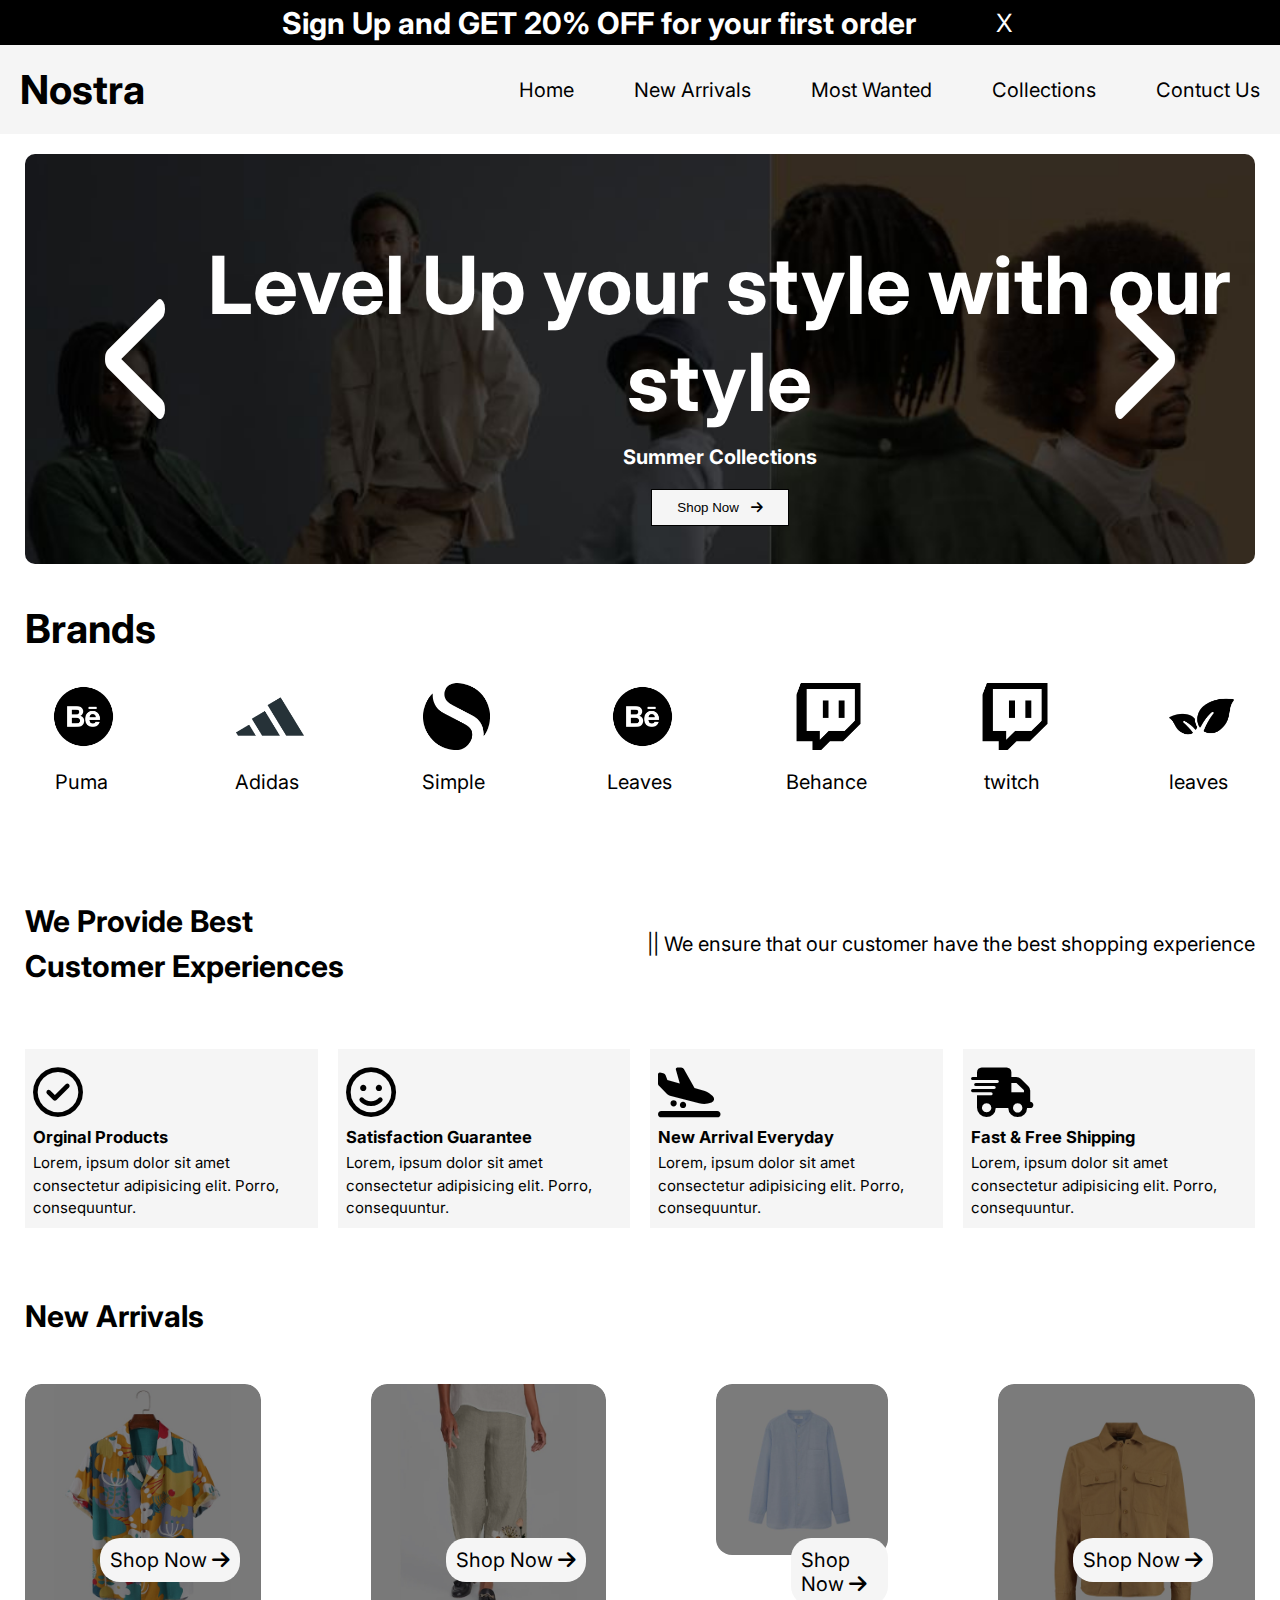
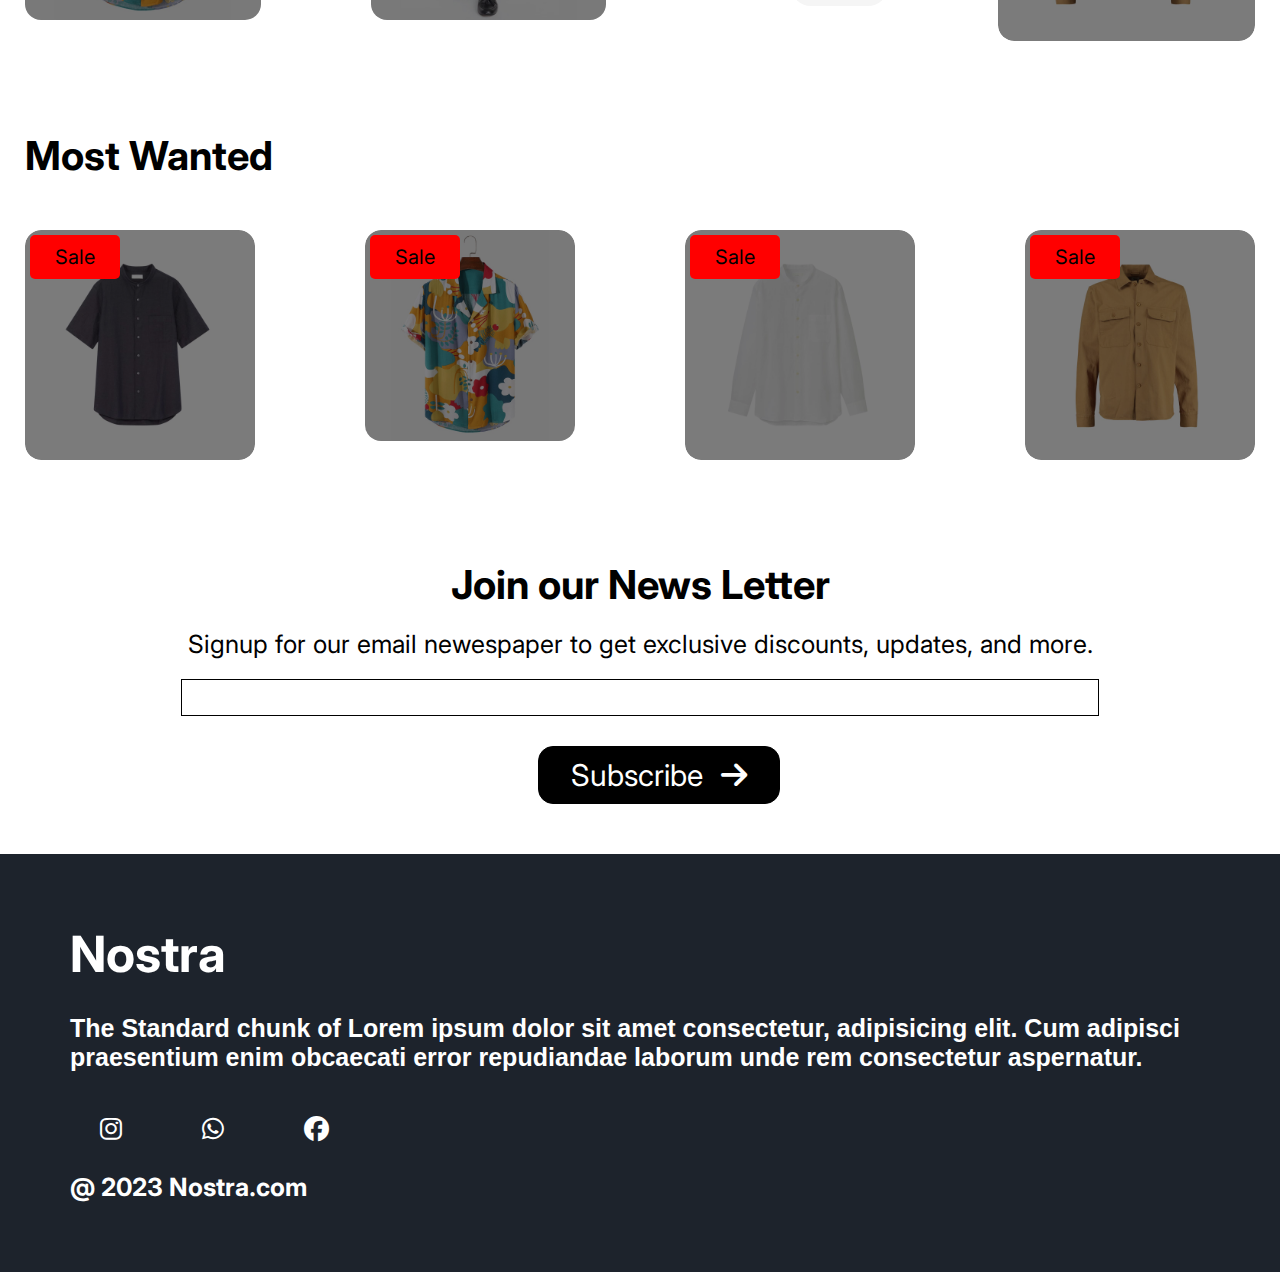
<file: index.html>
<!DOCTYPE html>                                                                                                                                                                                                                                   <!DOCTYPE html>
<html lang="en">

<head>
    <meta charset="UTF-8">
    <meta name="viewport" content="width=device-width, initial-scale=1.0">
    <title>Nostra</title>
    <link href="style.css" rel="stylesheet">
    <link href="https://fonts.googleapis.com/css2?family=Inter:wght@400;500;600;700&display=swap" rel="stylesheet">
    <link rel="stylesheet" href="https://cdnjs.cloudflare.com/ajax/libs/font-awesome/6.5.0/css/all.min.css">
</head>

<body>
    <div class="section-one_offerheading">
        <h2>Sign Up and GET 20% OFF for your first order</h2>
        <p id="closeOffer"  style="cursor:pointer;">X</p>
    </div>

    <nav class="section-two_navbar">
        <h1>Nostra</h1>
        <ul class="section-two_navlist">
            <li><a href="index.html">Home</a></li>
            <li><a href="#newarrivals">New Arrivals</a></li>
            <li><a href="#mostwanted">Most Wanted</a></li>
            <li><a href="collections.html">Collections</a></li>
            <li><a href="contact.html">Contuct Us</a></li>
        </ul>
    </nav>

    <div class="body-padding">

        <div class="section-two_sliderimg">

            <img src="./images/slider-one.jpg">
            <i class="fa-solid fa-less-than slider-arrow left-arrow"></i>
            <i class="fa-solid fa-greater-than slider-arrow right-arrow"></i>
            <div class="section-two_sliderpara">
                <h1>Level Up your style with our style</h1>
                <p>Summer Collections</p>
                <button>Shop Now <i class="fa-solid fa-arrow-right"></i></button>
            </div>
        </div>

        <div class="section-three_brandheading">
            <h1>Brands</h1>
            <div class="section-three_brandimages">
                <div class="brandimg">
                    <img src="./images/puma.png">
                    <p>Puma
                    <p>
                </div>

                <div class="brandimg">
                    <img src="./images/adidas.png">
                    <p>Adidas</p>
                </div>

                <div class="brandimg">
                    <img src="./images/simple.png">
                    <p>Simple</p>
                </div>

                <div class="brandimg">
                    <img src="./images/puma.png">
                    <p>Leaves</p>
                </div>

                <div class="brandimg">
                    <img src="./images/twitch.png">
                    <p>Behance</p>
                </div>

                <div class="brandimg">
                    <img src="./images/twitch.png">
                    <p>twitch</p>
                </div>

                <div class="brandimg">
                    <img src="./images/leaves.png">
                    <p>leaves</p>
                </div>
            </div>
        </div>

        <div class="section-four_experiencepara">
            <h2>We Provide Best<br>Customer Experiences</h2>
            <p>|| We ensure that our customer have the best shopping experience</p>
        </div>

        <div class="section-four_experiencebox">
            <div class="section-four_experiencebox1">
                <i class="fa-regular fa-circle-check"></i>
                <h5>Orginal Products</h5>
                <p>Lorem, ipsum dolor sit amet consectetur adipisicing elit. Porro, consequuntur.</p>
            </div>

            <div class="section-four_experiencebox1">
                <i class="fa-regular fa-face-smile"></i>
                <h5>Satisfaction Guarantee</h5>
                <p>Lorem, ipsum dolor sit amet consectetur adipisicing elit. Porro, consequuntur.</p>
            </div>

            <div class="section-four_experiencebox1">
                <i class="fa-solid fa-plane-arrival"></i>
                <h5>New Arrival Everyday</h5>
                <p>Lorem, ipsum dolor sit amet consectetur adipisicing elit. Porro, consequuntur.</p>
            </div>

            <div class="section-four_experiencebox1">
                <i class="fa-solid fa-truck-fast"></i>
                <h5>Fast & Free Shipping</h5>
                <p>Lorem, ipsum dolor sit amet consectetur adipisicing elit. Porro, consequuntur.</p>
            </div>
        </div>

        <div class="section-five_newarrivalsheading">
            <h2  id="newarrivals">New Arrivals</h2>
            <div class="section-five_newarrivalsflex">
                <div class="section-five_newarrivalimg">
                    <img src="./images/colour shirt.jpg">
                    <p>Shop Now <i class="fa-solid fa-arrow-right"></i></p>
                </div>
                <div class="section-five_newarrivalimg">
                    <img src="./images/pant.jpg">
                    <p>Shop Now <i class="fa-solid fa-arrow-right"></i></p>
                </div>
                <div class="section-five_newarrivalimg">
                    <img src="./images/blue shirt.jpg">
                    <p>Shop Now <i class="fa-solid fa-arrow-right"></i></p>
                </div>
                <div class="section-five_newarrivalimg">
                    <img src="./images/brown.jpg">
                    <p>Shop Now <i class="fa-solid fa-arrow-right"></i></p>
                </div>
            </div>
        </div>


        <div id="mostwanted" class="section-six_mostwanted">
            <h1>Most Wanted</h1>
            <div class="section-six_mostbox">
                <div class="section-six_mostwantedimg">
                    <img src="./images/black shirt.jpg">
                    <p>Sale</p>
                </div>
                <div class="section-six_mostwantedimg">
                    <img src="./images/colour shirt.jpg">
                    <p>Sale</p>
                </div>
                <div class="section-six_mostwantedimg">
                    <img src="./images/white shirt.jpg">
                    <p>Sale</p>
                </div>
                <div class="section-six_mostwantedimg">
                    <img src="./images/brown.jpg">
                    <p>Sale</p>
                </div>
            </div>
        </div>
        </div>
    <div class="section-seven_heading">
            <h1>Join our News Letter</h1>
            <p>Signup for our email newespaper to get exclusive discounts, updates, and more.</p>
            <input type="text">
            <p>Subscribe <i class="fa-solid fa-arrow-right"></i></p>
        </div>
</div>
        <div class="footer">
            <div class="footer-para">
                <h1>Nostra</h1>
                <p>The Standard chunk of Lorem ipsum dolor sit amet consectetur, adipisicing elit. Cum adipisci praesentium enim obcaecati error repudiandae laborum unde rem consectetur aspernatur.</p>
                <div class="footer-icon">
                   <i class="fa-brands fa-instagram"></i>
                   <i class="fa-brands fa-whatsapp"></i>
                   <i class="fa-brands fa-facebook"></i>
                </div>
                <p>@ 2023 Nostra.com</p>
            </div>
        </div>    
    </div>

    <script src="script.js"></script>
</body>
</html>
</file>
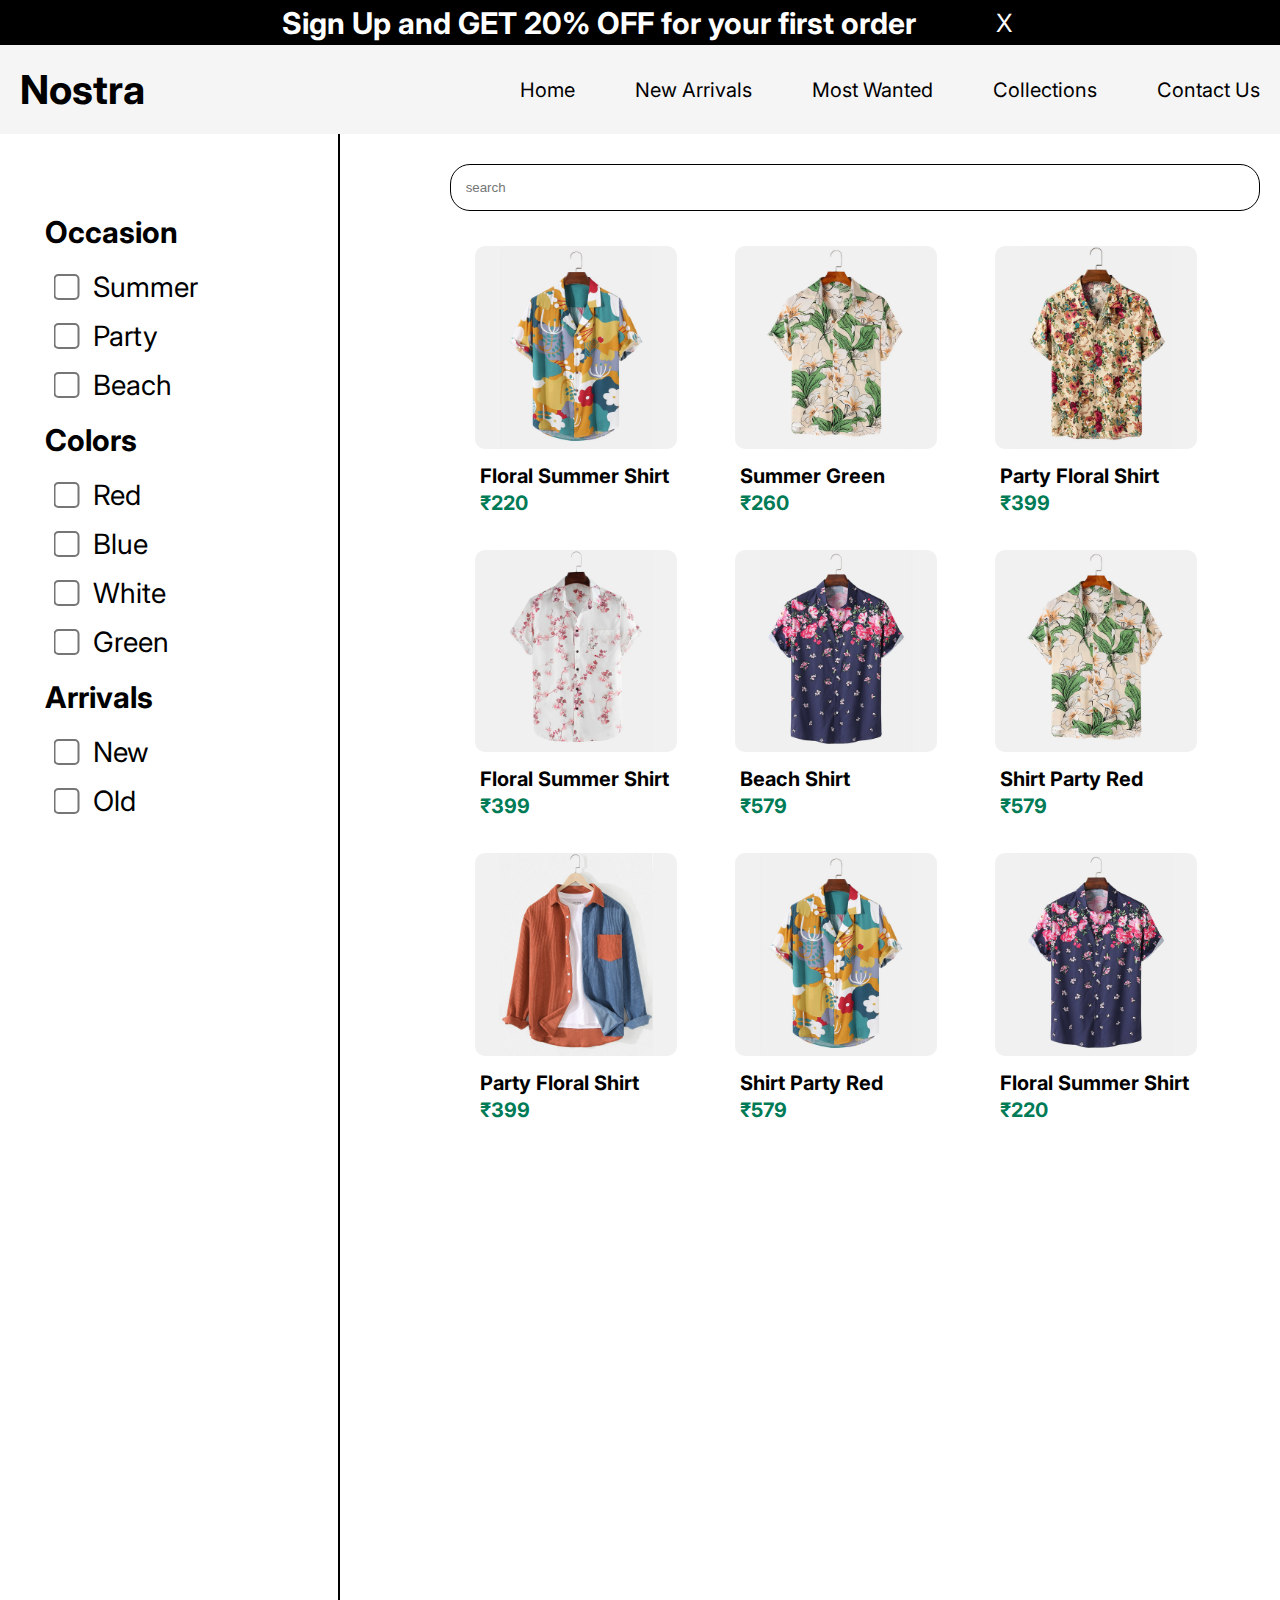
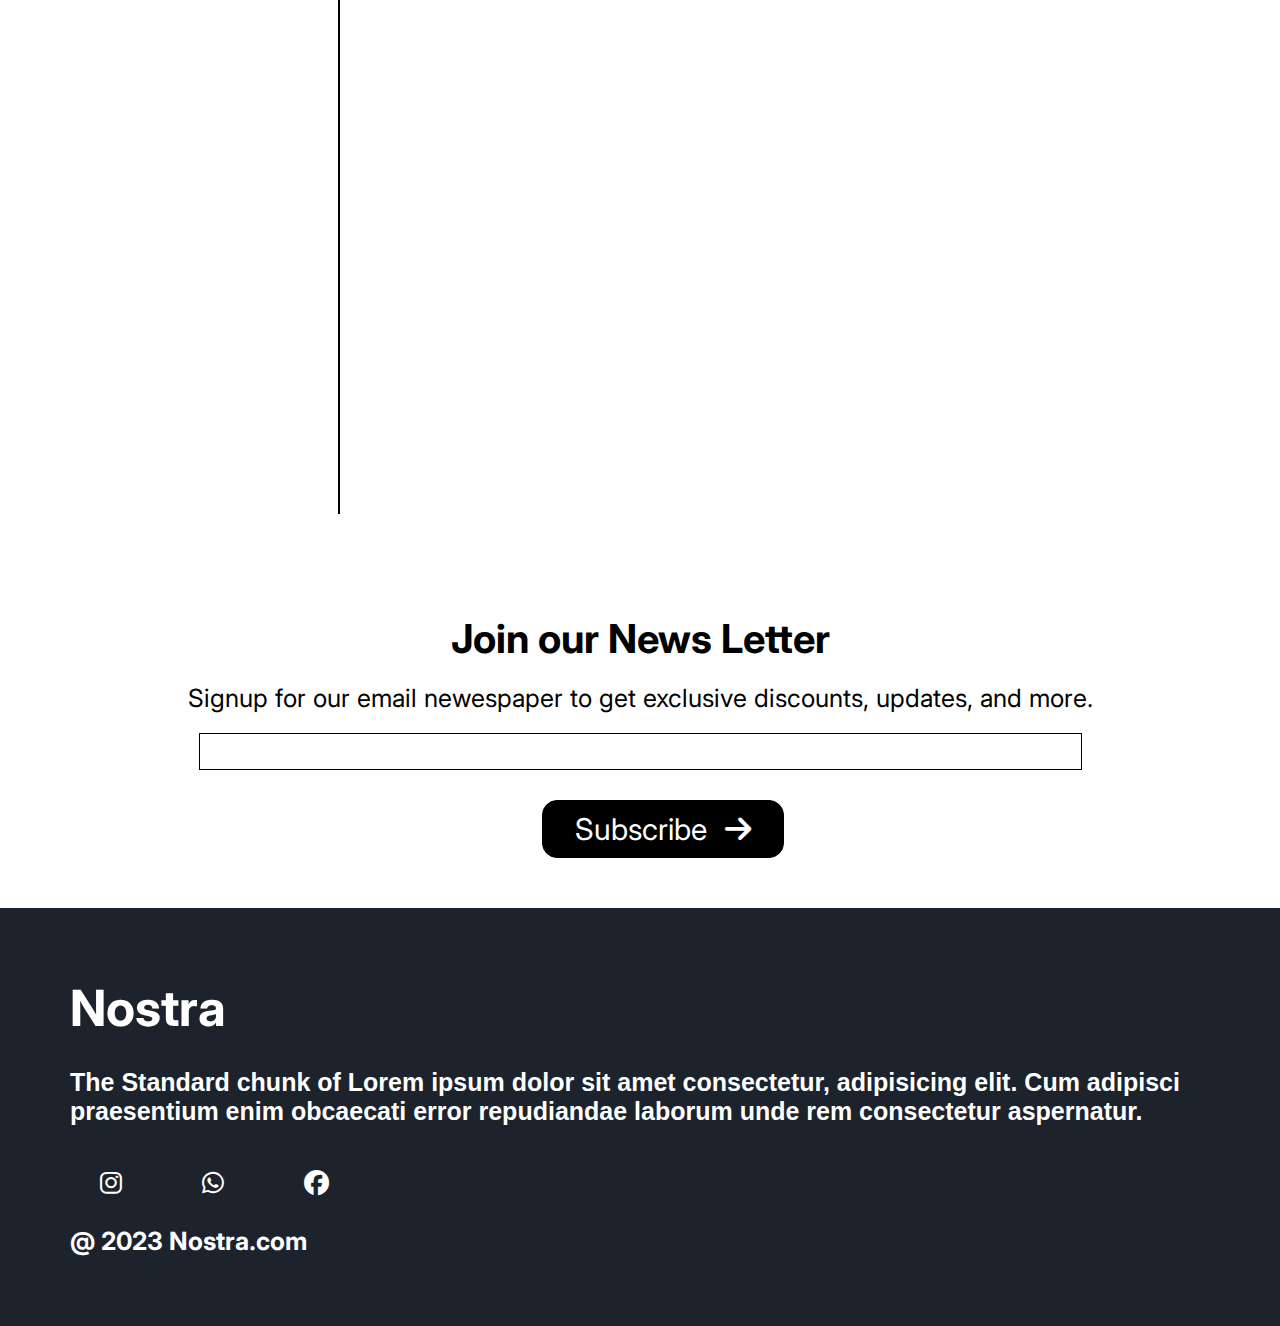
<file: collections.html>
<!DOCTYPE html>
<html lang="en">

<head>
    <meta charset="UTF-8">
    <meta name="viewport" content="width=device-width, initial-scale=1.0">
    <title>Nostra</title>
    <link href="style.css" rel="stylesheet">
    <link href="https://fonts.googleapis.com/css2?family=Inter:wght@400;500;600;700&display=swap" rel="stylesheet">
    <link rel="stylesheet" href="https://cdnjs.cloudflare.com/ajax/libs/font-awesome/6.5.0/css/all.min.css">
</head>

<body>
    <div class="section-one_offerheading">
        <h2>Sign Up and GET 20% OFF for your first order</h2>
        <p id="closeOffer"  style="cursor:pointer;">X</p>
    </div>

    <nav class="section-two_navbar">
        <h1>Nostra</h1>
        <ul class="section-two_navlist">
            <li><a href="index.html">Home</a></li>
            <li><a href="#newarrivals">New Arrivals</a></li>
            <li><a href="#mostwanted">Most Wanted</a></li>
            <li><a href="collections.html">Collections</a></li>
            <li><a href="contact.html">Contact Us</a></li>
        </ul>
    </nav>


    <div class="body-padding">
        <div class="container">
            <aside class="sidebar">
                <h2>Occasion</h2>
                <ul>
                    <li><input type="checkbox"  name="occasion" value="summer"  class="filter-checkbox"> Summer</li>
                    <li><input type="checkbox"  name="occasion" value="party"  class="filter-checkbox"> Party</li>
                    <li><input type="checkbox"  name="occasion" value="beach"  class="filter-checkbox"> Beach</li>
                </ul>

                <h2>Colors</h2>
                <ul>
                    <li><input type="checkbox"   name="color" value="red"  class="filter-checkbox"> Red</li>
                    <li><input type="checkbox"   name="color" value="blue"  class="filter-checkbox"> Blue</li>
                    <li><input type="checkbox"    name="color" value="white"  class="filter-checkbox"> White</li>
                    <li><input type="checkbox"   name="color" value="green"  class="filter-checkbox"> Green</li>
                </ul>

                <h2>Arrivals</h2>
                <ul>
                    <li><input type="checkbox" name="arrival" value="new"  class="filter-checkbox"> New</li>
                    <li><input type="checkbox" name="arrival" value="old"  class="filter-checkbox"> Old</li>

                </ul>
            </aside>

            <div class="vertical-line"></div>

            <div class="collection-search_box">
                <input id="searchInput" type="text" placeholder="search">


                <main class="products"  id="products">
                    <div class="collectionimg" data-occasion="summer" data-color="red" data-arrival="new">
                        <img src="./images/colour shirt.jpg">
                        <h2>Floral Summer Shirt</h2>
                        <p> &#8377;220</p>
                    </div>

                    <div class="collectionimg" data-occasion="party" data-color="blue" data-arrival="old">
                        <img src="./images/green printed shirt.jpg">
                        <h2>Summer Green</h2>
                        <p> &#8377;260</p>
                    </div>

                    <div class="collectionimg"  data-occasion="beach" data-color="green" data-arrival="new">
                        <img src="./images/broun printed shirt.jpg">
                        <h2>Party Floral Shirt</h2>
                        <p> &#8377;399</p>
                    </div>

                    <div class="collectionimg" data-occasion="beach" data-color="white" data-arrival="new">
                        <img src="./images/white printed shirt.jpg">
                        <h2>Floral Summer Shirt</h2>
                        <p> &#8377;399</p>
                    </div>

                    <div class="collectionimg" data-occasion="beach" data-color="new" data-arrival="new">
                        <img src="./images/blue printed shirt.jpg">
                        <h2>Beach Shirt</h2>
                        <p> &#8377;579</p>
                    </div>

                    <div class="collectionimg" data-occasion="beach" data-color="old" data-arrival="new">
                        <img src="./images/green printed shirt.jpg">
                        <h2>Shirt Party Red</h2>
                        <p> &#8377;579</p>
                    </div>

                    <div class="collectionimg"  data-occasion="beach" data-color="summer" data-arrival="new">
                        <img src="./images/party wear.jpg">
                        <h2>Party Floral Shirt</h2>
                        <p> &#8377;399</p>
                    </div>

                    <div class="collectionimg"  data-occasion="beach" data-color="party" data-arrival="new">
                        <img src="./images/colour shirt.jpg">
                        <h2>Shirt Party Red</h2>
                        <p> &#8377;579</p>
                    </div>

                    <div class="collectionimg"  data-occasion="beach" data-color="beach" data-arrival="new">
                        <img src="./images/blue printed shirt.jpg">
                        <h2>Floral Summer Shirt</h2>
                        <p> &#8377;220</p>
                    </div>
                </main>
            </div>
        </div>


        <div class="section-seven_heading">
            <h1>Join our News Letter</h1>
            <p>Signup for our email newespaper to get exclusive discounts, updates, and more.</p>
            <input type="text">
            <p>Subscribe <i class="fa-solid fa-arrow-right"></i></p>
        </div>
</div>
        <div class="footer">
            <div class="footer-para">
                <h1>Nostra</h1>
                <p>The Standard chunk of Lorem ipsum dolor sit amet consectetur, adipisicing elit. Cum adipisci praesentium enim obcaecati error repudiandae laborum unde rem consectetur aspernatur.</p>
                <div class="footer-icon">
                   <i class="fa-brands fa-instagram"></i>
                   <i class="fa-brands fa-whatsapp"></i>
                   <i class="fa-brands fa-facebook"></i>
                </div>
                <p>@ 2023 Nostra.com</p>
            </div>
        </div>


    <script src="script.js"></script>
</body>

</html>
</file>
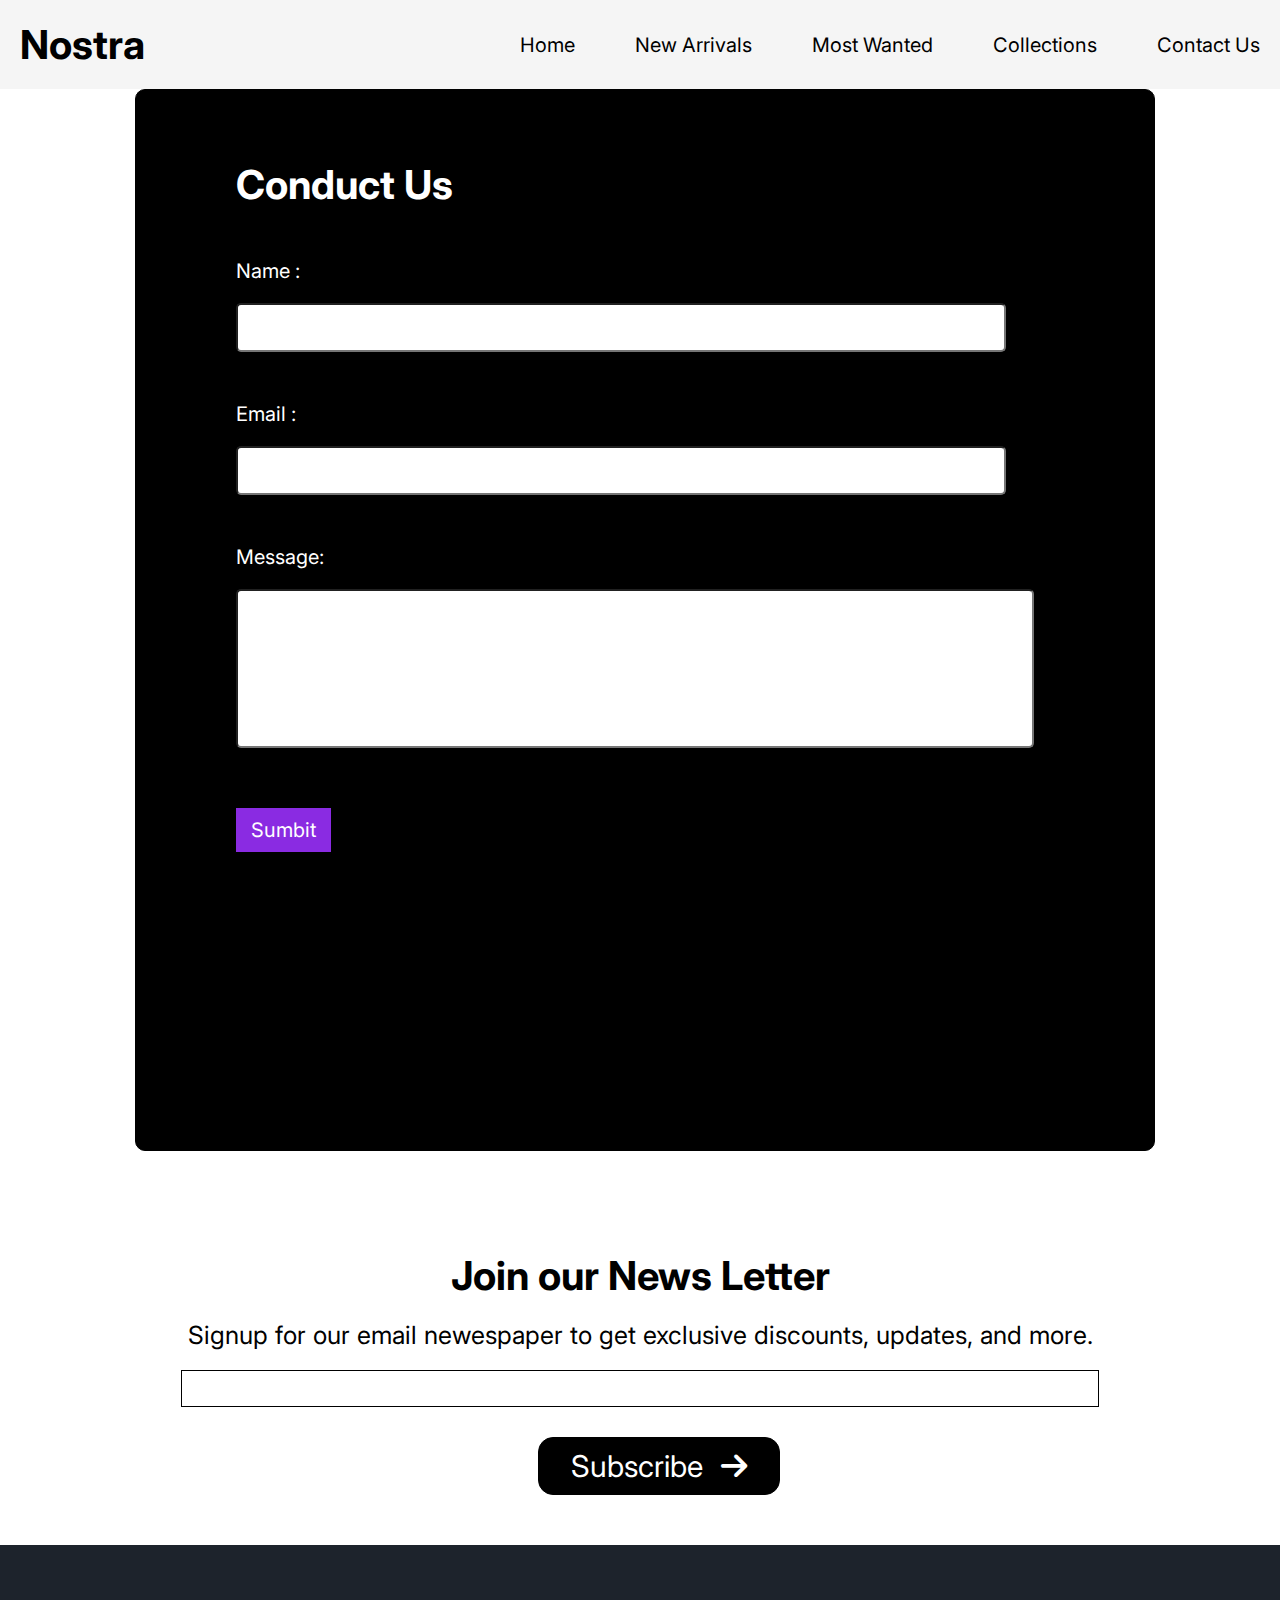
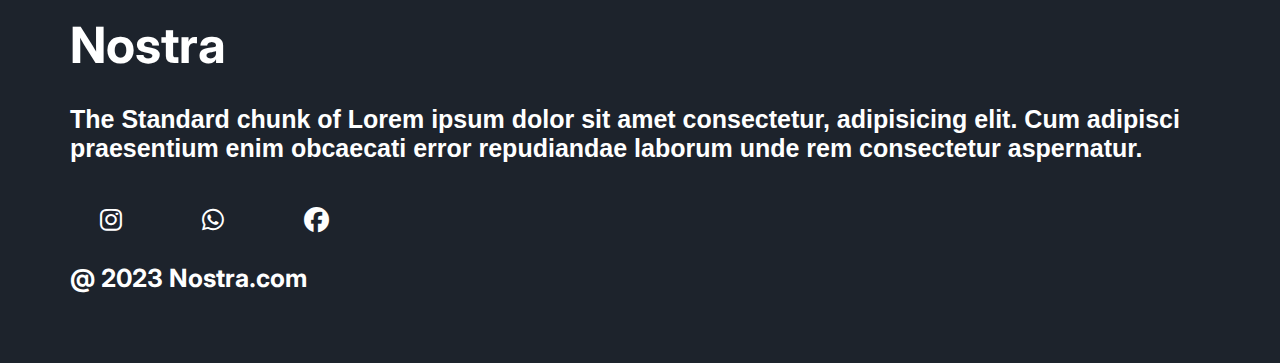
<file: contact.html>
<!DOCTYPE html>
<html lang="en">

<head>
    <meta charset="UTF-8">
    <meta name="viewport" content="width=device-width, initial-scale=1.0">
    <title>Nostra</title>
    <link href="style.css" rel="stylesheet">
    <link href="https://fonts.googleapis.com/css2?family=Inter:wght@400;500;600;700&display=swap" rel="stylesheet">
    <link rel="stylesheet" href="https://cdnjs.cloudflare.com/ajax/libs/font-awesome/6.5.0/css/all.min.css">
</head>

<body>
   <nav class="section-two_navbar">
        <h1>Nostra</h1>
        <ul class="section-two_navlist">
            <li><a href="index.html">Home</a></li>
            <li><a href="#newarrivals">New Arrivals</a></li>
            <li><a href="#mostwanted">Most Wanted</a></li>
            <li><a href="collections.html">Collections</a></li>
            <li><a href="contact.html">Contact Us</a></li>
        </ul>
    </nav>

    <div class="padding">     
      <div class="conduct-us">
        <h1>Conduct Us</h1>
        <div class="contuct-us_heading">
        <p>Name :</p>
        <input type="text">
        </div>

        <div class="contuct-us_heading">
        <p>Email :</p>
        <input type="email">
        </div>

        <div class="contuct-us_heading">
        <p>Message:</p>
        <input type="text">
        </div>

         
        <div class="sumbit-btn">
            <p>Sumbit</p>
        </div>
</div>
</div>

        <div class="section-seven_heading">
            <h1>Join our News Letter</h1>
            <p>Signup for our email newespaper to get exclusive discounts, updates, and more.</p>
            <input type="text">
            <p>Subscribe <i class="fa-solid fa-arrow-right"></i></p>
        </div>
</div>
        <div class="footer">
            <div class="footer-para">
                <h1>Nostra</h1>
                <p>The Standard chunk of Lorem ipsum dolor sit amet consectetur, adipisicing elit. Cum adipisci praesentium enim obcaecati error repudiandae laborum unde rem consectetur aspernatur.</p>
                <div class="footer-icon">
                   <i class="fa-brands fa-instagram"></i>
                   <i class="fa-brands fa-whatsapp"></i>
                   <i class="fa-brands fa-facebook"></i>
                </div>
                <p>@ 2023 Nostra.com</p>
            </div>
        </div>
</file>
<file: style.css>
*{
    padding: 0;
    margin: 0;
}

body {

    padding: 0%;
    margin: 0%;



    font-family: 'Inter', sans-serif;
    font-size: 20px;

}

.body-padding {
    padding-left: 25px;
    padding-right: 25px;

}

.section-one_offerheading {
    background-color: black;

    color: white;
    display: flex;
    gap: 80px;
    text-align: center;
    align-items: center;
    height: 45px;
    padding-left: 22%;
}

.section-one_offerheading p {
    font-size: 25px;
}


.section-two_navbar {
    display: flex;
    justify-content: space-between;
    text-align: center;
    align-items: center;
    padding-left: 30px;
    padding-right: 100px;
    position: sticky;
    top: 0;
    z-index: 1000;
    padding: 20px;
    background-color: whitesmoke;
}

.section-two_navbar li:hover {
    border-bottom: 1px solid;
    columns: black;
    position: static;
}

.section-two_navlist {
    display: flex;
    gap: 60px;
    list-style: none;
    padding-left: 50px;
    text-decoration: none;

}

.section-two_navlist a {
    list-style: none;
    text-decoration: none;
    color: black;
}

.section-two_sliderimg img {
    border-radius: 10px;
    width: 100%;
    height: 100%;
    margin-top: 20px;
    display: block;
}

.section-two_sliderimg {
    position: relative;
}

.section-two_sliderpara {
    position: absolute;
    top: 20%;
    left: 13%;

    color: white;
    text-align: center;
}

.section-two_sliderpara h1 {
    font-size: 80px;
    font-weight: bold;
}

.section-two_sliderpara p {

    margin-top: 15px;
    font-weight: bold;

}

.section-two_sliderpara button {
    margin-top: 20px;
    border: 1px solid;
    background-color: whitesmoke;
    padding: 10px;
    padding-left: 25px;
    padding-right: 25px;
    text-align: center;
}

button i {
    margin-left: 8px;
}

.section-two_sliderpara button:hover {
    opacity: 0.8;
}


.slider-arrow {
    position: absolute;
    top: 50%;
    transform: translateY(-50%);
    font-size: 10rem;
    color: white;
    cursor: pointer;
}

.left-arrow {
    left: 50px;
    transform: translateY(-50%) scaleX(0.5);
}


.right-arrow {
    right: 50px;
    transform: translateY(-50%) scaleX(0.5);
}

.section-three_brandheading {
    margin-top: 40px;
}

.section-three_brandimages img {
    width: 60%;
    margin-top: 30px;
    margin-left: 25px;
}

.section-three_brandimages {
    display: flex;
    gap: 6%;
}

.section-three_brandimages p {
    text-align: center;
    margin-top: 15px;
}

.section-four_experiencepara {
    display: flex;
    justify-content: space-between;
    text-align: center;
    align-items: center;
    margin-top: 90px;

}

.section-four_experiencepara h2 {
    text-align: justify;
    line-height: 1.5;
    font-weight: bolder;
}

.section-four_experiencebox {

    display: flex;
    margin-top: 60px;
    gap: 20px;
}

.section-four_experiencebox1 {
    border: 1px solid;
    background-color: whitesmoke;
    padding: 8px;
    outline: none;
    border: none;

}

.section-four_experiencebox1 h5 {
    margin-top: 10px;

}

.section-four_experiencebox1 p {
    margin-top: 5px;
    font-size: 15px;
    line-height: 1.5;

}

.section-four_experiencebox1 i {
    font-size: 50px;
    margin-top: 10px;
}

.section-five_newarrivalsheading {
    margin-top: 70px;


}

.section-five_newarrivalimg {

    position: relative;
    overflow: hidden;
    border-radius: 16px;
    cursor: pointer;
    max-width: 280px;
    transition: transform 0.3s ease, box-shadow 0.3s
}


.section-five_newarrivalimg img {
    width: 100%;
    height: auto;
    border-radius: 16px;
    display: block;
    filter: brightness(0.5)saturate(1.1);
    transition: transform 0.3s ease;
}

.section-five_newarrivalimg img::after {
    background: rgba(0, 100, 255, 0.25);
    mix-blend-mode: multiply;

}

.section-five_newarrivalimg:hover img {
    transform: scale(1.05);
}

.section-five_newarrivalsflex {
    display: flex;
    gap: 110px;
    margin-top: 50px;

}


.section-five_newarrivalimg p {
    position: absolute;
    color: black;
    border: 1px;
    top: 60%;
    left: 75px;
    border: 1px;
    border-radius: 20px;
    background-color: whitesmoke;
    padding: 10px;

}

.section-five_newarrivalimg p:hover {
    opacity: 0.8;
}





.section-six_mostwanted h1 {
    margin-top: 90px;
}


.section-six_mostwantedimg {

    position: relative;
    overflow: hidden;
    border-radius: 16px;
    cursor: pointer;
    max-width: 280px;
    transition: transform 0.3s ease, box-shadow 0.3s
}


.section-six_mostwantedimg img {
    width: 100%;
    height: auto;
    border-radius: 16px;
    display: block;
    filter: brightness(0.5)saturate(1.1);
    transition: transform 0.3s ease;
}

.section-six_mostwantedimgimg::after {
    background: rgba(0, 100, 255, 0.25);
    mix-blend-mode: multiply;

}

.section-six_mostwantedimg:hover img {
    transform: scale(1.05);
}

.section-six_mostbox {
    display: flex;
    gap: 110px;
    margin-top: 50px;

}


.section-six_mostwantedimg p {
    position: absolute;
    color: black;
    border: 1px;
    top: 2%;
    left: 5px;
    border: 1px;
    border-radius: 5px;
    background-color: red;
    padding: 10px;
    padding-left: 25px;
    padding-right: 25px;
    z-index: 1000;

}

.section-six_mostwantedimg p:hover {
    opacity: 0.8;
}

.section-six_mostwantedimg h1 {
    margin-top: 90px;
}


.collection-search_box input {
    margin-top: 30px;
    width: 85%;
    border-radius: 20px;
    padding: 15px;
    margin-left: 12%;
    outline: none;
    border: 1px solid black;
}

.collectionimg {

    padding:15px;


}

.collectionimg img {
    width: 90%;
    border-radius: 10px;
  

}

.collectionimg h2 {
    margin-top: 10px;
    margin-left: 5px;
    font-size: 20px;
}

.collectionimg p {
    color: #007b55;
    font-weight: bold;
    margin-left: 5px;
    margin-top: 3px;
}



.container {
    display: flex;
    min-height: 100vh;
}

/* Sidebar */
.sidebar {
    background: white;
    padding: 20px;
    margin-top: 60px;
    box-sizing: border-box;


}

.vertical-line {
    width: 7px;
    background-color:black;
    margin-left: 120px;
    font-weight: bold;
    
    height: 220vh;

}

.sidebar h2 {
    margin-bottom: 10px;
    color: black;
}

.sidebar ul {
    list-style: none;
    padding: 0;
    margin-bottom: 20px;
    margin-top: 20px;
    margin-left: 15px;
    font-size: 28px;

   
}

.sidebar input[type="checkbox"] {
   transform: scale(2.0);
   color: black;
}



.sidebar li {
    color: black;
    display: flex;
    gap: 20px;
    margin-top: 15px;
}

.products {
    flex: 1;
    padding: 20px;
    display: grid;
    grid-template-columns: repeat(3, 1fr);
    gap: 5px;
    margin-left: 100px;
}


.section-seven_heading{
         margin-top: 100px;
         text-align: center;     
}

.section-seven_heading p{
       margin-top: 20px;
       font-size: 25px;
}

.section-seven_heading input{
       margin-top: 20px;
       width: 70%;
       padding: 10px;
        border: 1px solid black;
}

.section-seven_heading p:nth-of-type(2){
       
       border: 1px solid black;
       width: 220px;
       padding: 5px;
       margin-top: 30px;
       margin-left: 42%;
       padding: 10px;
       background-color: black;
       color: white;
       border-radius: 15px;
       font-size: 30px;
}

.section-seven_heading p:nth-of-type(2) i{
    
padding-left: 10px;
}

.section-seven_heading p:nth-of-type(2):hover{
opacity: 0.8;
}

.footer{
          border: 1 px solid;
          background-color:#1D232C;
          padding: 70px;
          margin-top: 50px;
          font-size: 25px;
          color: white;
}

.footer-para p:nth-of-type(1){
    font-family: 'Poppins', sans-serif;
}
.footer-para p{
     margin-top: 30px;
     font-weight: bold;
    
}

.footer-icon{
      display: flex;
      gap: 50px;
}

.footer-icon i{
    margin-top: 45px;
    padding-left: 30px;
    
    
}

.footer-icon,.fa-instagram,.fa-whatsapp,.fa-facebook{
    font-size: 100%;
}

.conduct-us{
        border: 1px solid black;
        background-color: black;
        color: white; 
        border-radius: 10px; 
        padding-left: 100px;
        padding-right: 100px; 
        padding-top:70px;
        height: 110vh;
}

.padding{
      padding-left: 135px;
      padding-right: 125px;
}

.contuct-us_heading p{
       margin-top: 50px;
}

.contuct-us_heading input{
       margin-top: 15px;
       border-radius: 5px;
       width: 90%;
       padding: 15px;
}

.contuct-us_heading input{

    margin-top: 20px;
}

.contuct-us_heading:nth-of-type(3) input{

  padding: 70px;
  width: 80%;
}

.sumbit-btn{
  margin-top: 60px;
  border: 1px solid;
  width: fit-content;
  padding-left: 15px;
  padding-right: 15px;  
  padding-top: 10px;
  padding-bottom: 10px;
  background-color: blueviolet;
  outline: none;
  border: none;
}


.collectionimg {
    display: block; /* ensures block display when showing */
    margin-bottom: 20px;
}
</file>
